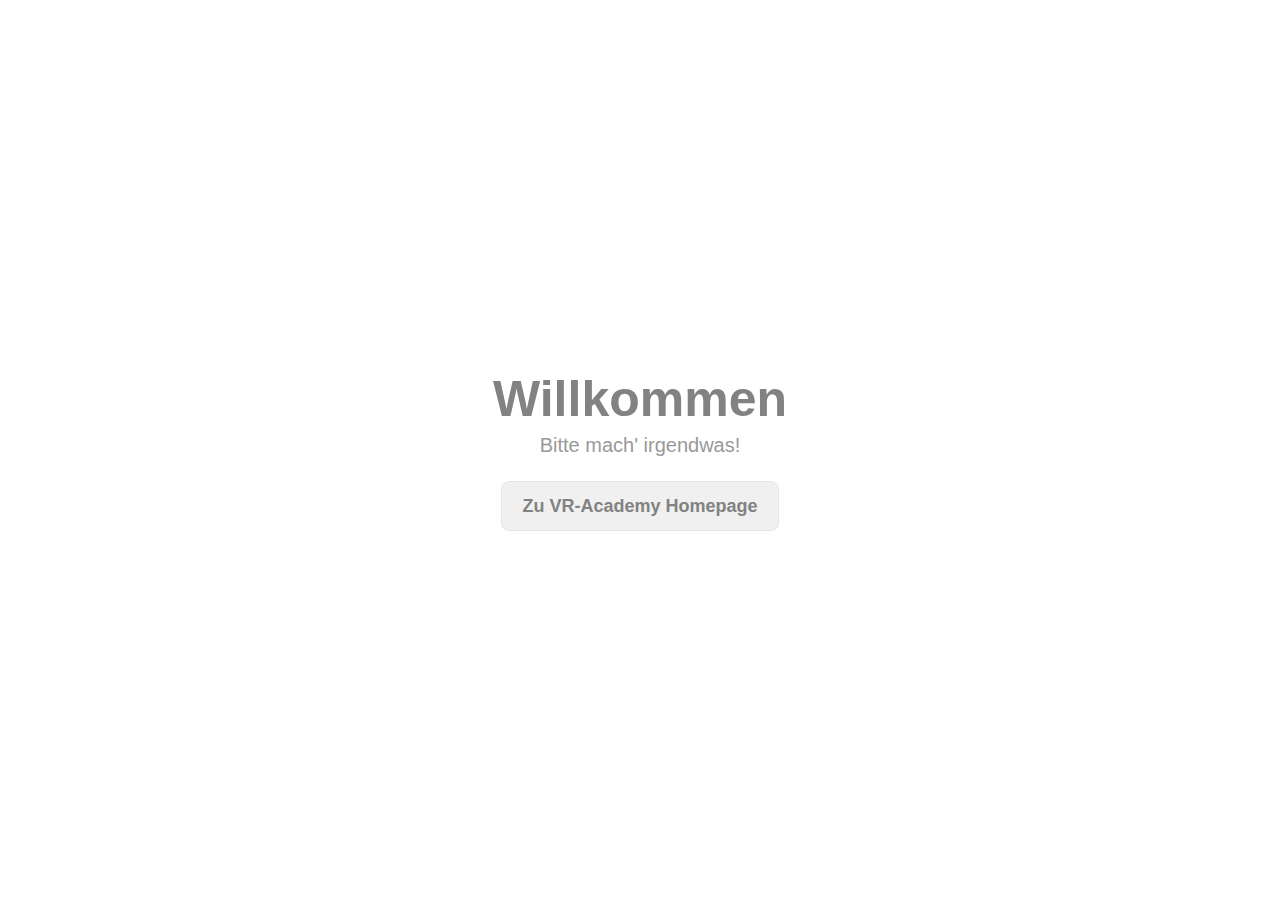
<file: welcome_logout/index.html>
<!DOCTYPE html>

<html lang="de">

<head>

	<!-- METAS -->
	<meta charset="UTF-8">
	<meta name="viewport" content="width=device-width, initial-scale=1">

    <!-- STYLES -->

    <!-- MY STYLE -->
    <link rel="stylesheet" type="text/css" href="css/style.css">

    <!-- ANIMATION -->
    <link rel="stylesheet" href="https://cdnjs.cloudflare.com/ajax/libs/animate.css/3.7.0/animate.min.css">

	<!-- TITLE -->
	<title>Verifizierung</title>
	
</head>

<body>

	<!-- LANDING -->
	<header id="landing">

		<h1 class='animated zoomInDown delay-0s'>Willkommen</h1>
		<p class='animated zoomInUp delay-0s'>Bitte mach' irgendwas!</p>
		<a href='https://apps.worldofvr.net/vracademy/' class='button animated tada delay-1s'>Zu VR-Academy Homepage</a>

	</header>
 
</body>

</html>
</file>
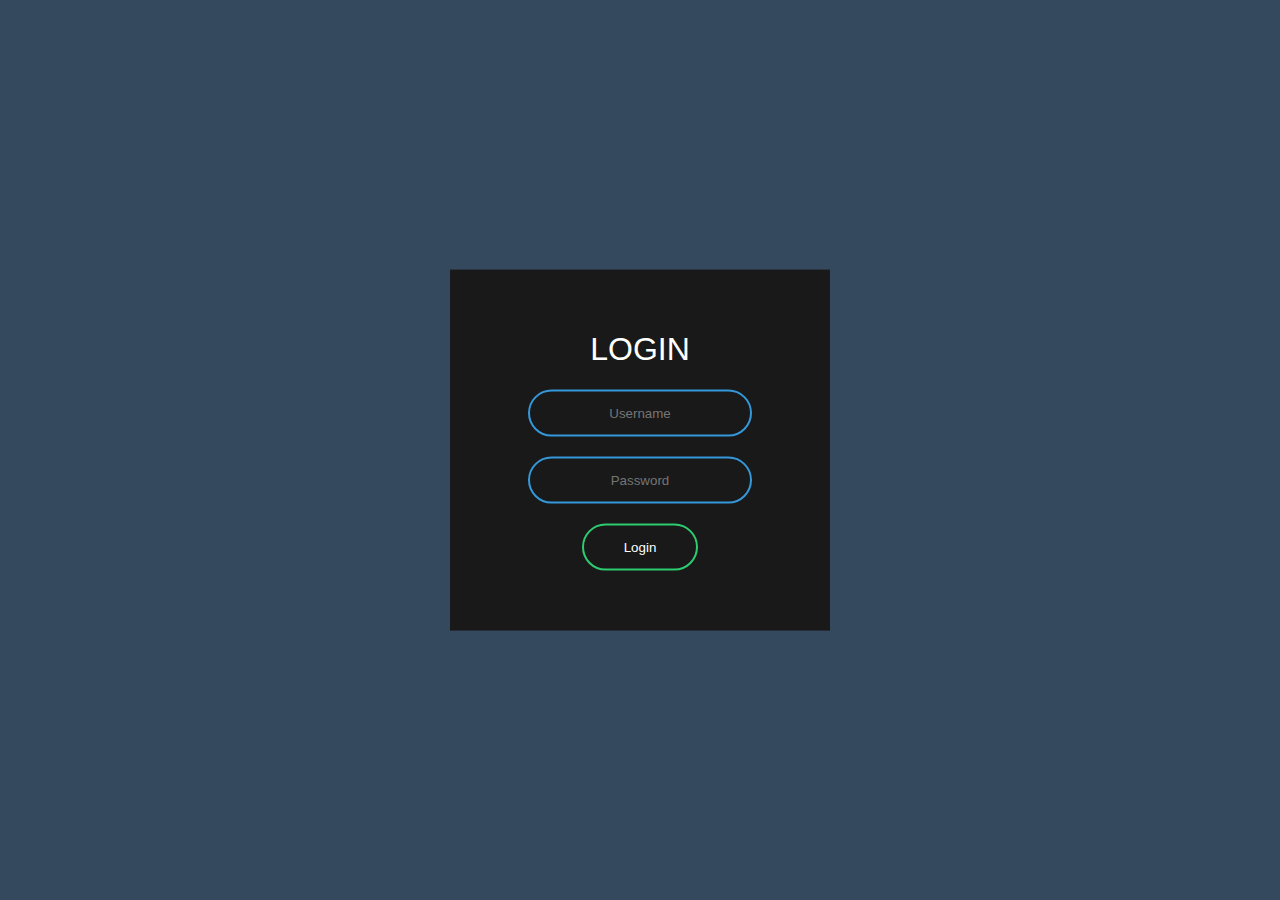
<file: Loginscreens/fieldanimation/index.html>
<!DOCTYPE html>
<html lang="en" dir="ltr">
  <head>
    <meta charset="utf-8">
    <title>َAnimated Login Form</title>
    <link rel="stylesheet" href="style.css">
  </head>
  <body>

<form class="box" action="index.html" method="post">
  <h1>Login</h1>
  <input type="text" name="" placeholder="Username">
  <input type="password" name="" placeholder="Password">
  <input type="submit" name="" value="Login">
</form>


  </body>
</html>
</file>
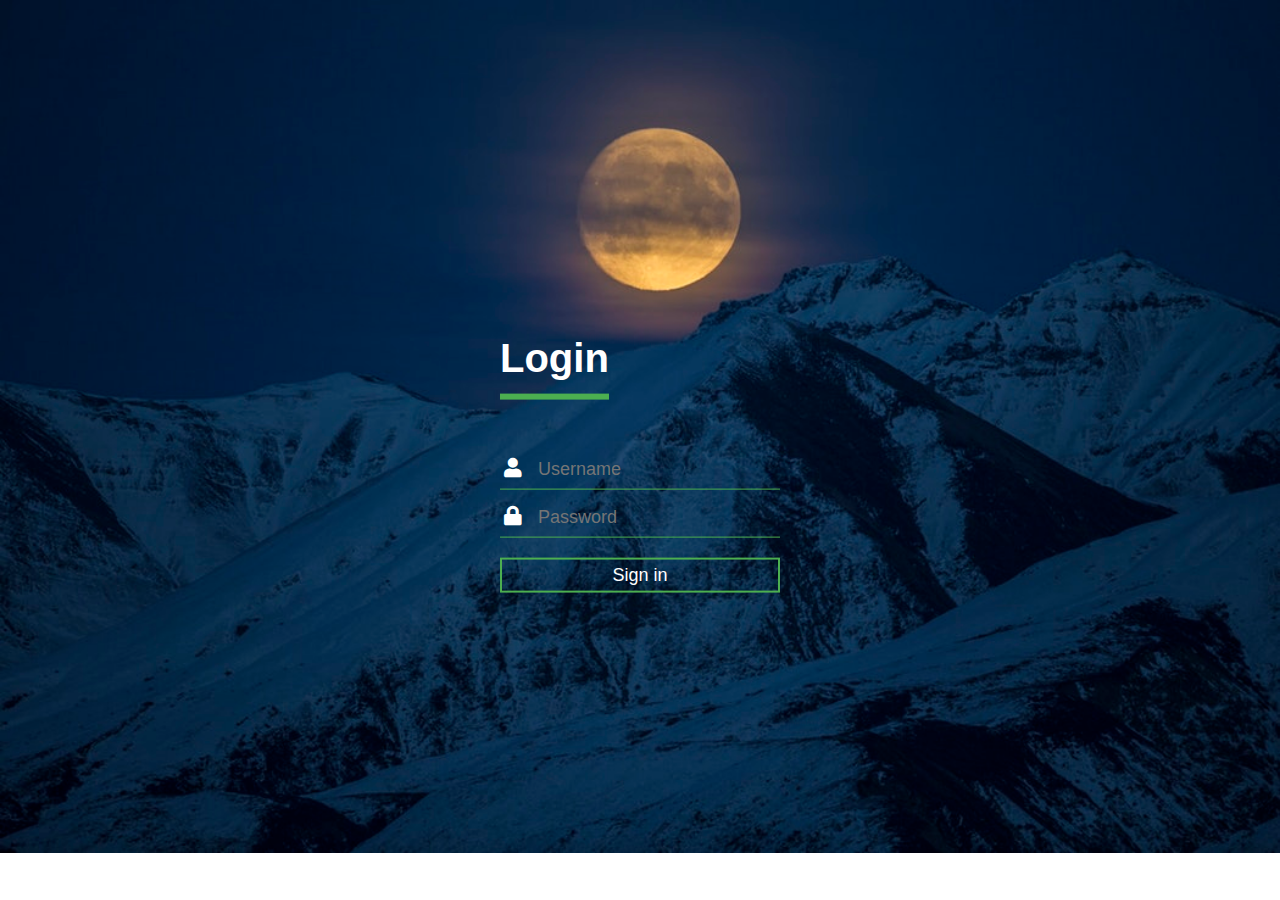
<file: Loginscreens/transparent/index.html>
<!DOCTYPE html>
<html lang="en" dir="ltr">
  <head>
    <meta charset="utf-8">
    <title></title>
    <link rel="stylesheet" href="style.css">
  </head>
  <body>
<div class="login-box">
  <h1>Login</h1>
  <div class="textbox">
    <i class="fas fa-user"></i>
    <input type="text" placeholder="Username">
  </div>

  <div class="textbox">
    <i class="fas fa-lock"></i>
    <input type="password" placeholder="Password">
  </div>

  <input type="button" class="btn" value="Sign in">
</div>
  </body>
</html>
</file>
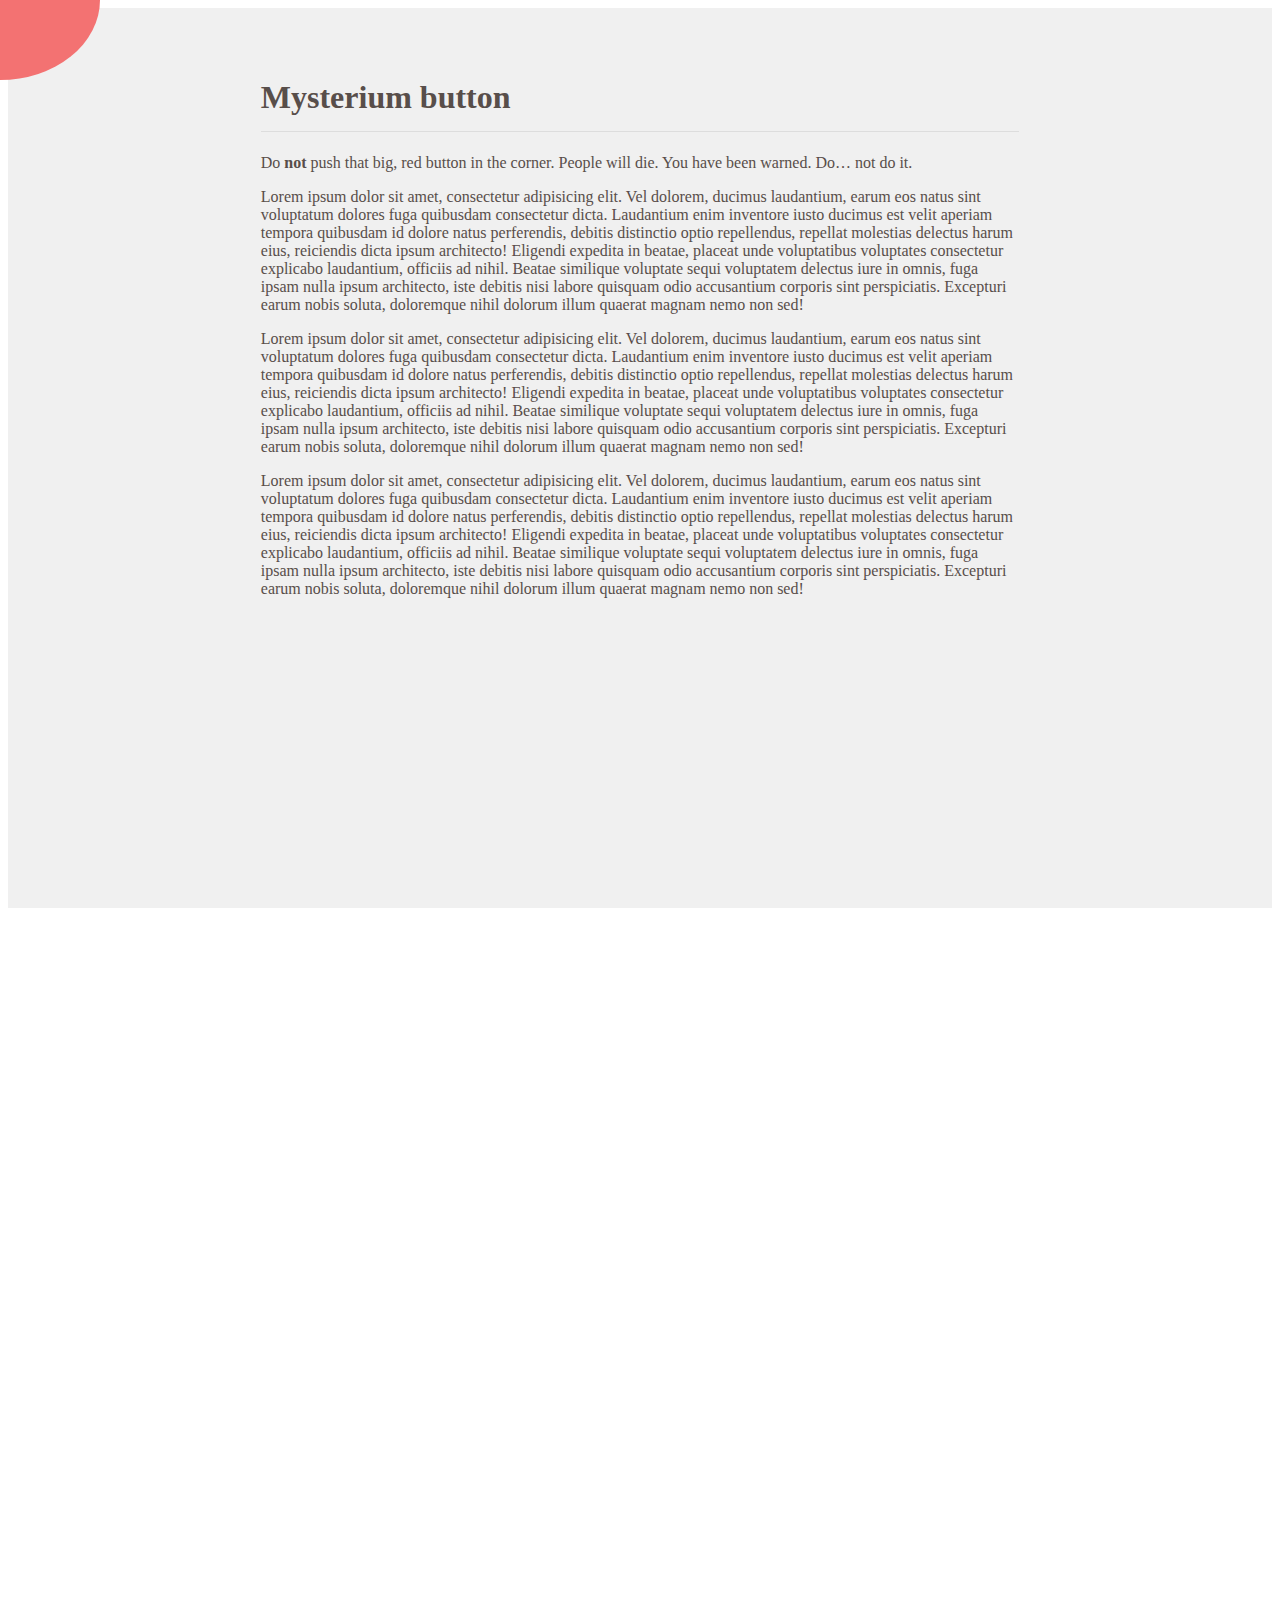
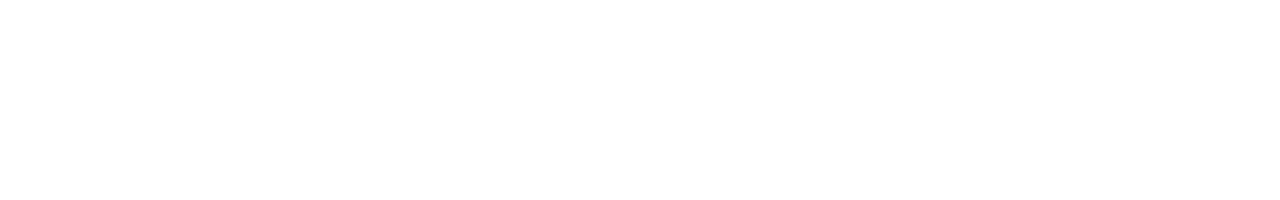
<file: Menus/offcanvas/index.html>
<!DOCTYPE html>
<html lang="en">
<head>
    <meta charset="UTF-8">
    <title>Title</title>

    <link rel="stylesheet" href="scss/style.css">
    <link rel="stylesheet" href="https://use.fontawesome.com/releases/v5.4.2/css/all.css"
          integrity="sha384-/rXc/GQVaYpyDdyxK+ecHPVYJSN9bmVFBvjA/9eOB+pb3F2w2N6fc5qB9Ew5yIns" crossorigin="anonymous">
</head>
<body>
<div class="page">
  <span class="menu_toggle">
    <i class="menu_open fa fa-bars fa-lg"></i>
    <i class="menu_close fa fa-times fa-lg"></i>
  </span>
    <ul class="menu_items">
        <li><a href="#"><i class="icon fa fa-signal fa-2x"></i> Ex1</a></li>
        <li><a href="#"><i class="icon fa fa-coffee fa-2x"></i> Ex2</a></li>
        <li><a href="#"><i class="icon fa fa-heart fa-2x"></i> Ex3</a></li>
    </ul>
    <main class="content">
        <div class="content_inner">
            <h1>Mysterium button</h1>
            <p>Do <strong>not</strong> push that big, red button in the corner. People will die. You have been warned. Do&hellip; not do it.</p>

            <p>Lorem ipsum dolor sit amet, consectetur adipisicing elit. Vel dolorem, ducimus laudantium, earum eos natus sint voluptatum dolores fuga quibusdam consectetur dicta. Laudantium enim inventore iusto ducimus est velit aperiam tempora quibusdam id dolore natus perferendis, debitis distinctio optio repellendus, repellat molestias delectus harum eius, reiciendis dicta ipsum architecto! Eligendi expedita in beatae, placeat unde voluptatibus voluptates consectetur explicabo laudantium, officiis ad nihil. Beatae similique voluptate sequi voluptatem delectus iure in omnis, fuga ipsam nulla ipsum architecto, iste debitis nisi labore quisquam odio accusantium corporis sint perspiciatis. Excepturi earum nobis soluta, doloremque nihil dolorum illum quaerat magnam nemo non sed!</p>

            <p>Lorem ipsum dolor sit amet, consectetur adipisicing elit. Vel dolorem, ducimus laudantium, earum eos natus sint voluptatum dolores fuga quibusdam consectetur dicta. Laudantium enim inventore iusto ducimus est velit aperiam tempora quibusdam id dolore natus perferendis, debitis distinctio optio repellendus, repellat molestias delectus harum eius, reiciendis dicta ipsum architecto! Eligendi expedita in beatae, placeat unde voluptatibus voluptates consectetur explicabo laudantium, officiis ad nihil. Beatae similique voluptate sequi voluptatem delectus iure in omnis, fuga ipsam nulla ipsum architecto, iste debitis nisi labore quisquam odio accusantium corporis sint perspiciatis. Excepturi earum nobis soluta, doloremque nihil dolorum illum quaerat magnam nemo non sed!</p>

            <p>Lorem ipsum dolor sit amet, consectetur adipisicing elit. Vel dolorem, ducimus laudantium, earum eos natus sint voluptatum dolores fuga quibusdam consectetur dicta. Laudantium enim inventore iusto ducimus est velit aperiam tempora quibusdam id dolore natus perferendis, debitis distinctio optio repellendus, repellat molestias delectus harum eius, reiciendis dicta ipsum architecto! Eligendi expedita in beatae, placeat unde voluptatibus voluptates consectetur explicabo laudantium, officiis ad nihil. Beatae similique voluptate sequi voluptatem delectus iure in omnis, fuga ipsam nulla ipsum architecto, iste debitis nisi labore quisquam odio accusantium corporis sint perspiciatis. Excepturi earum nobis soluta, doloremque nihil dolorum illum quaerat magnam nemo non sed!</p>
        </div>
    </main>
</div>

<script src="https://code.jquery.com/jquery-3.4.1.slim.min.js"
        integrity="sha256-pasqAKBDmFT4eHoN2ndd6lN370kFiGUFyTiUHWhU7k8="
        crossorigin="anonymous"></script>
<script src="js/actions.js"></script>
</body>
</html>
</file>
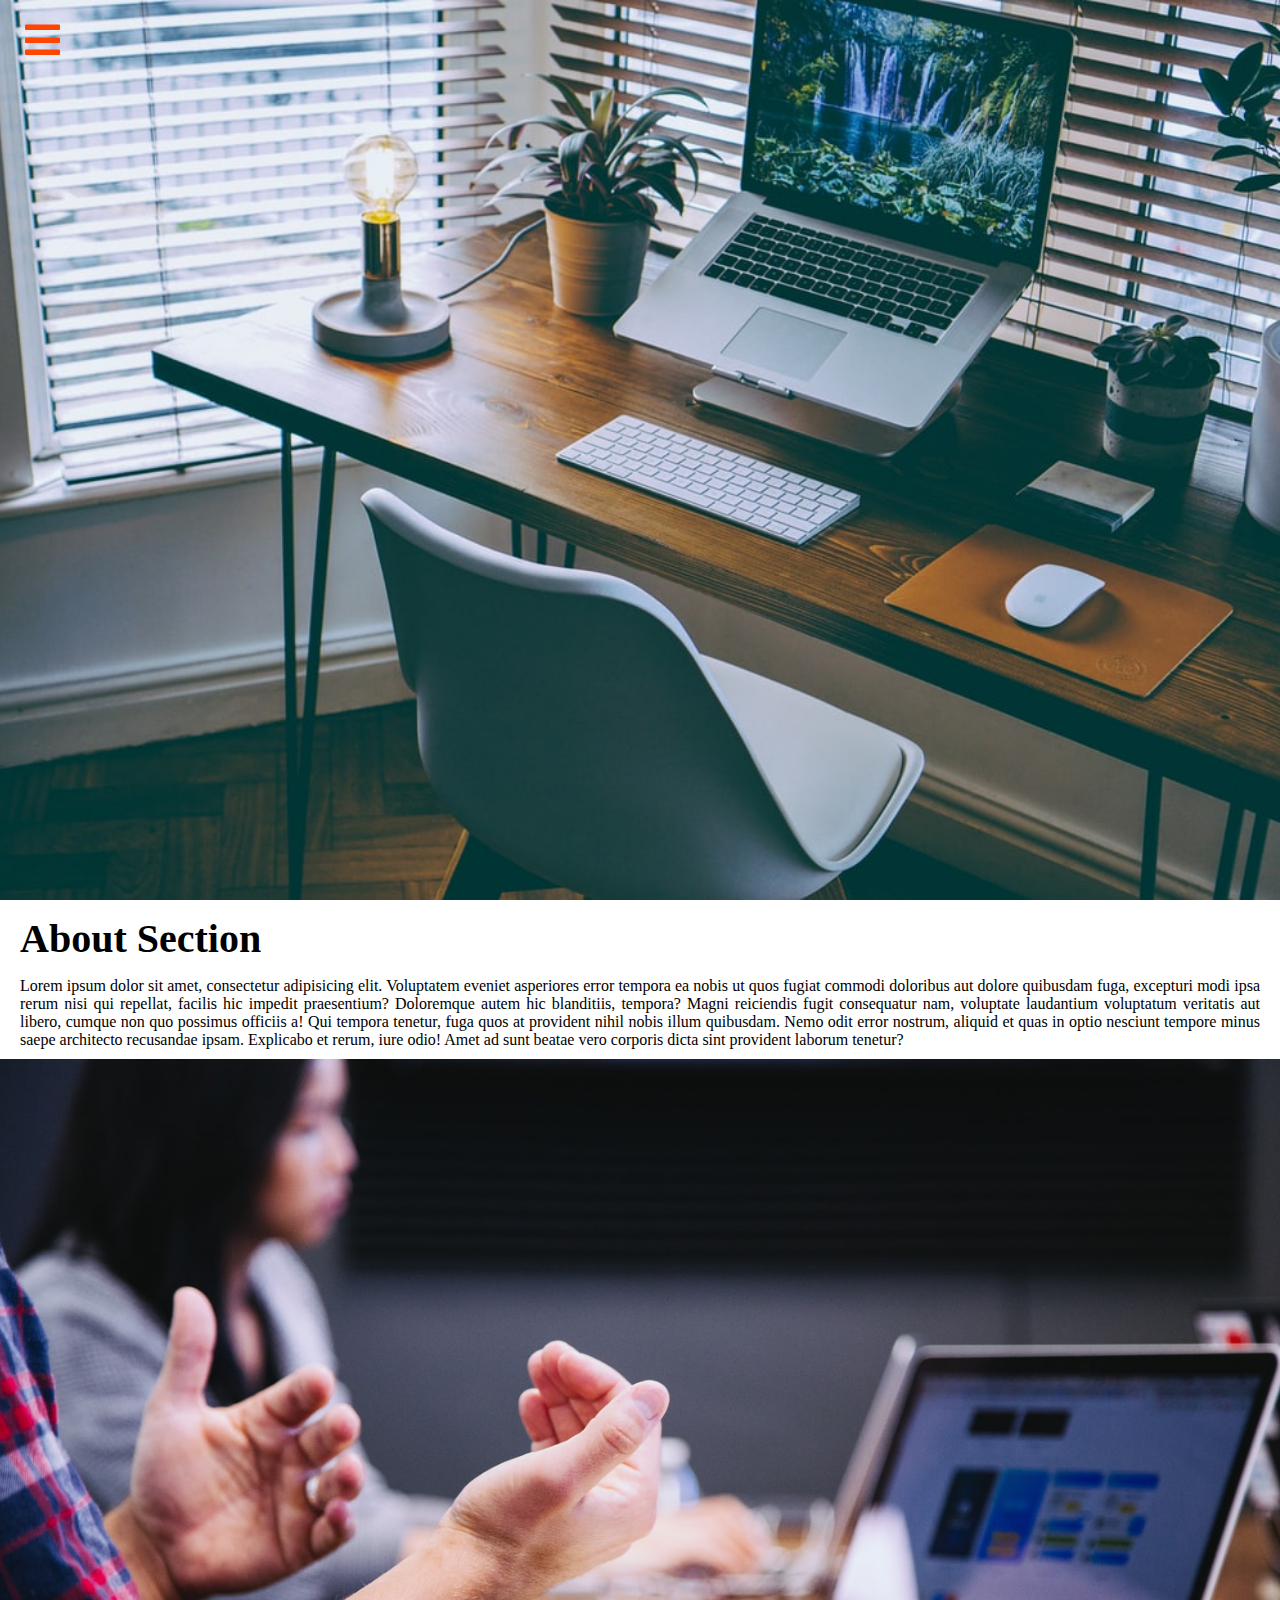
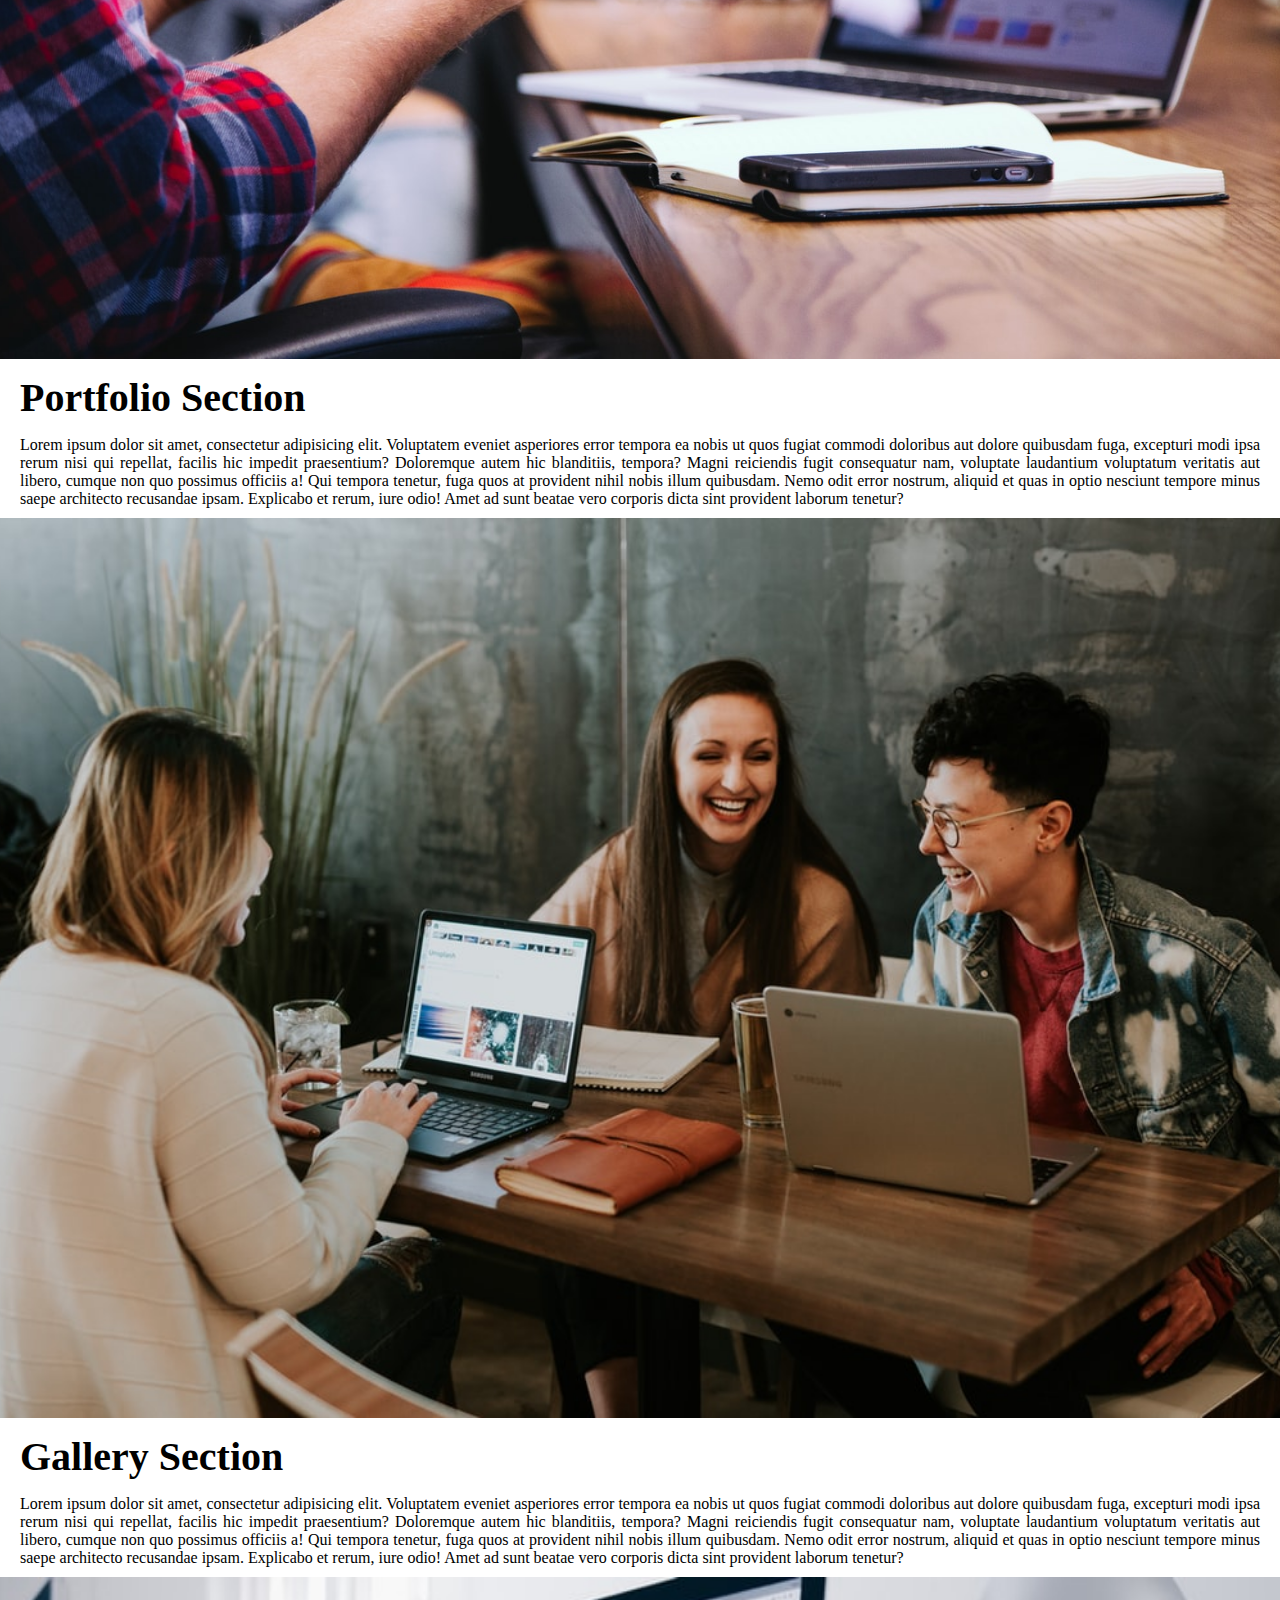
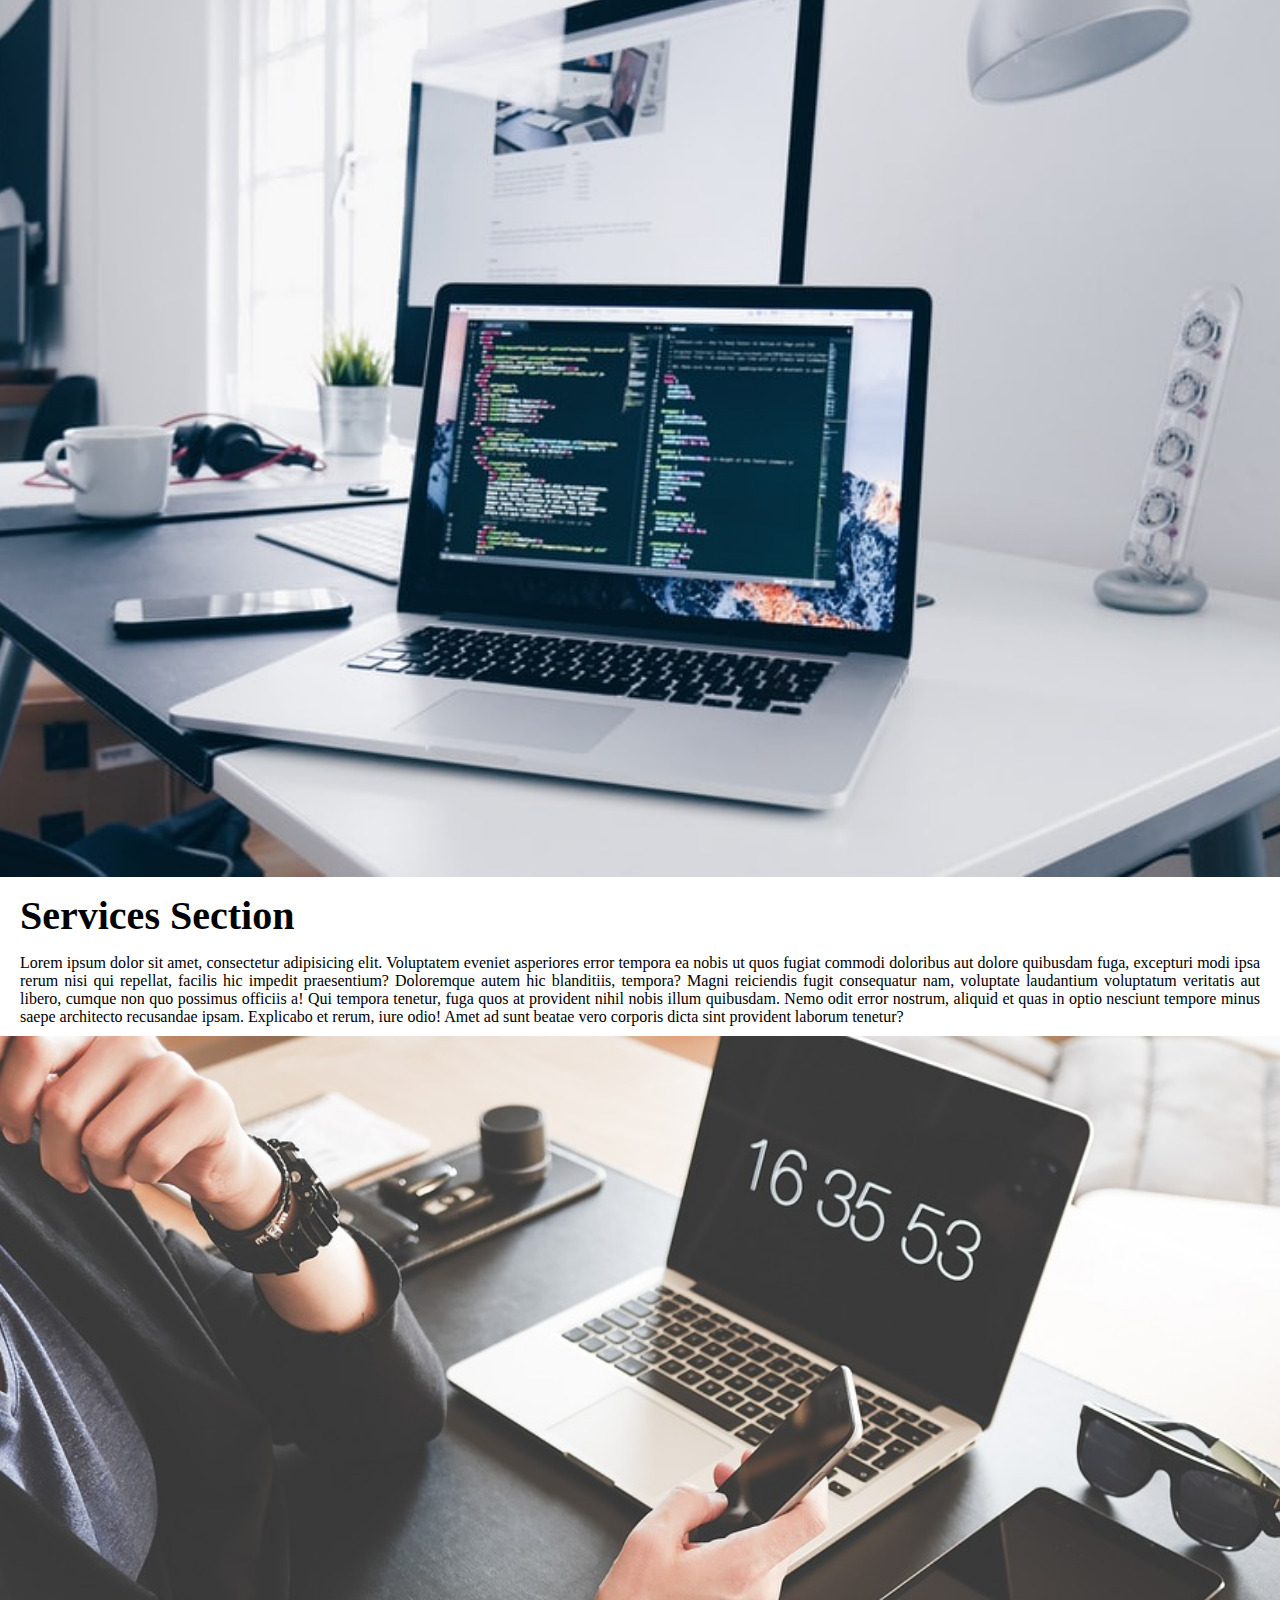
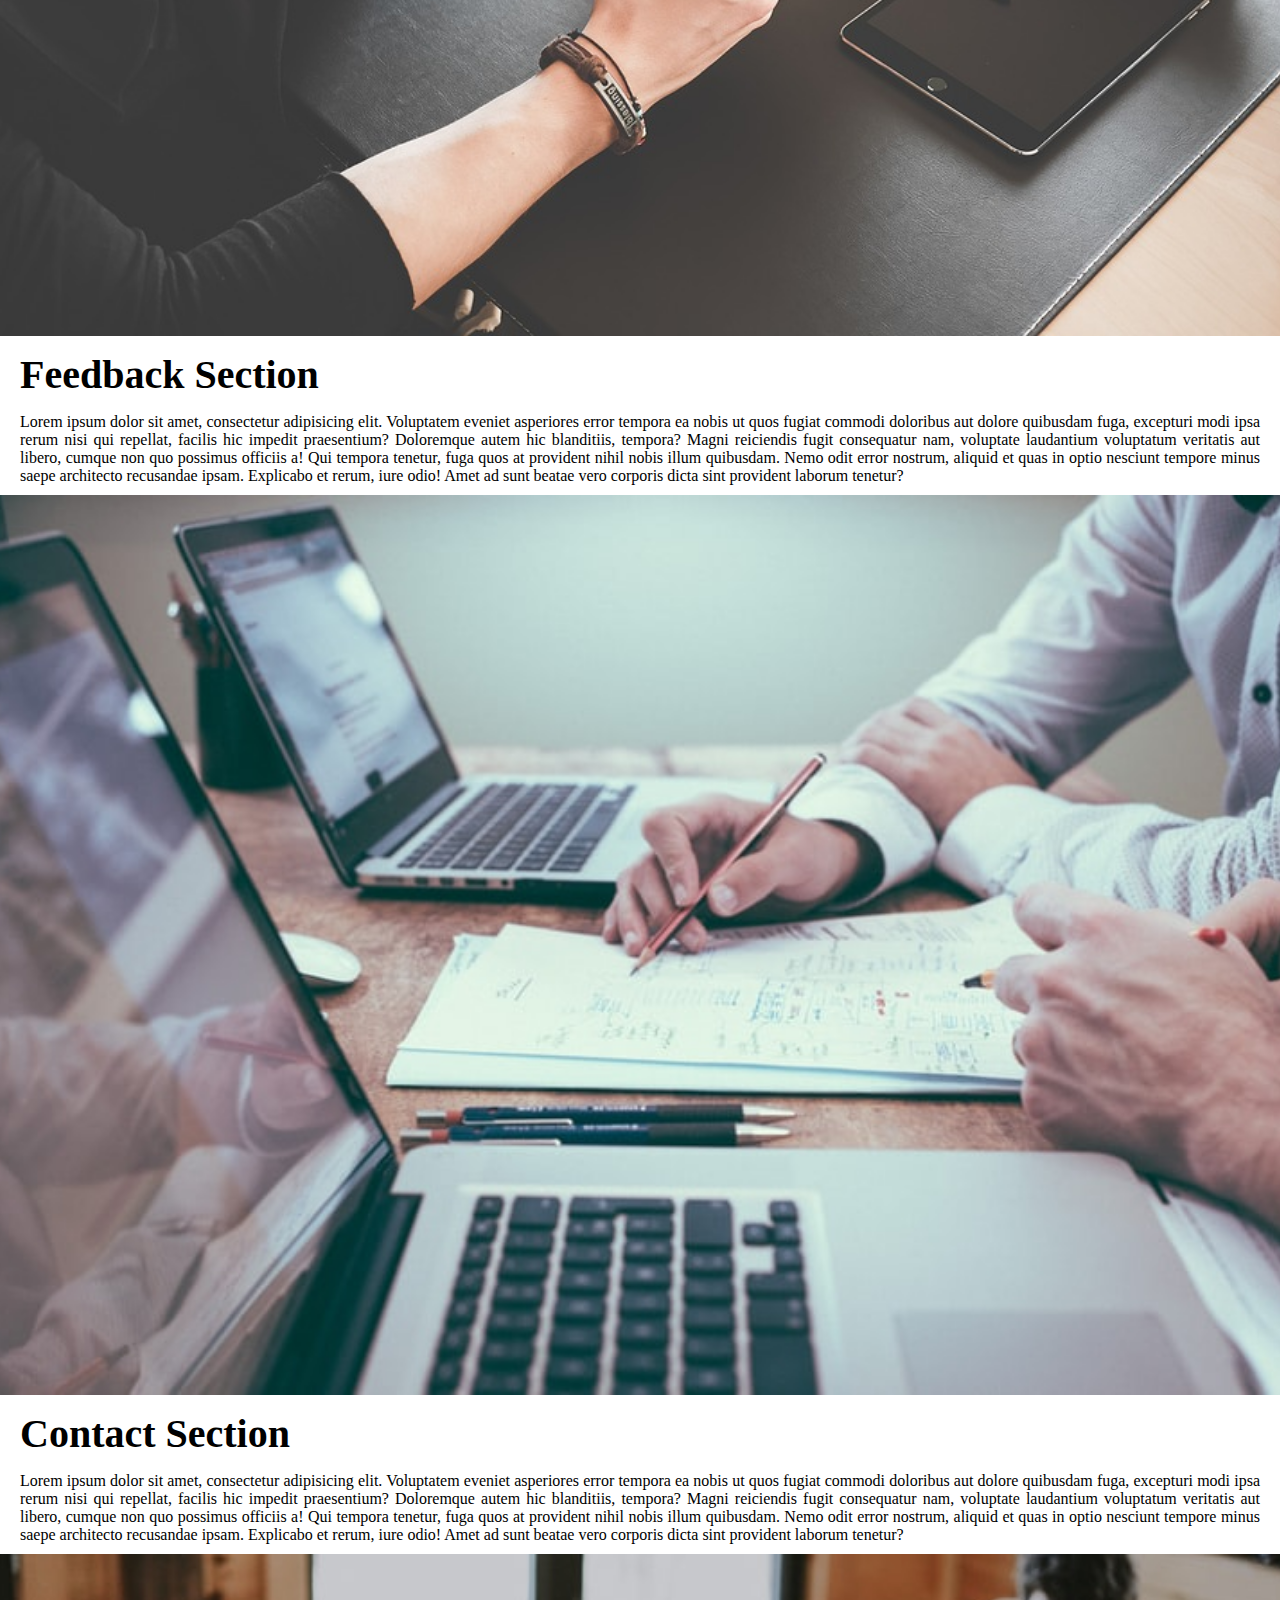
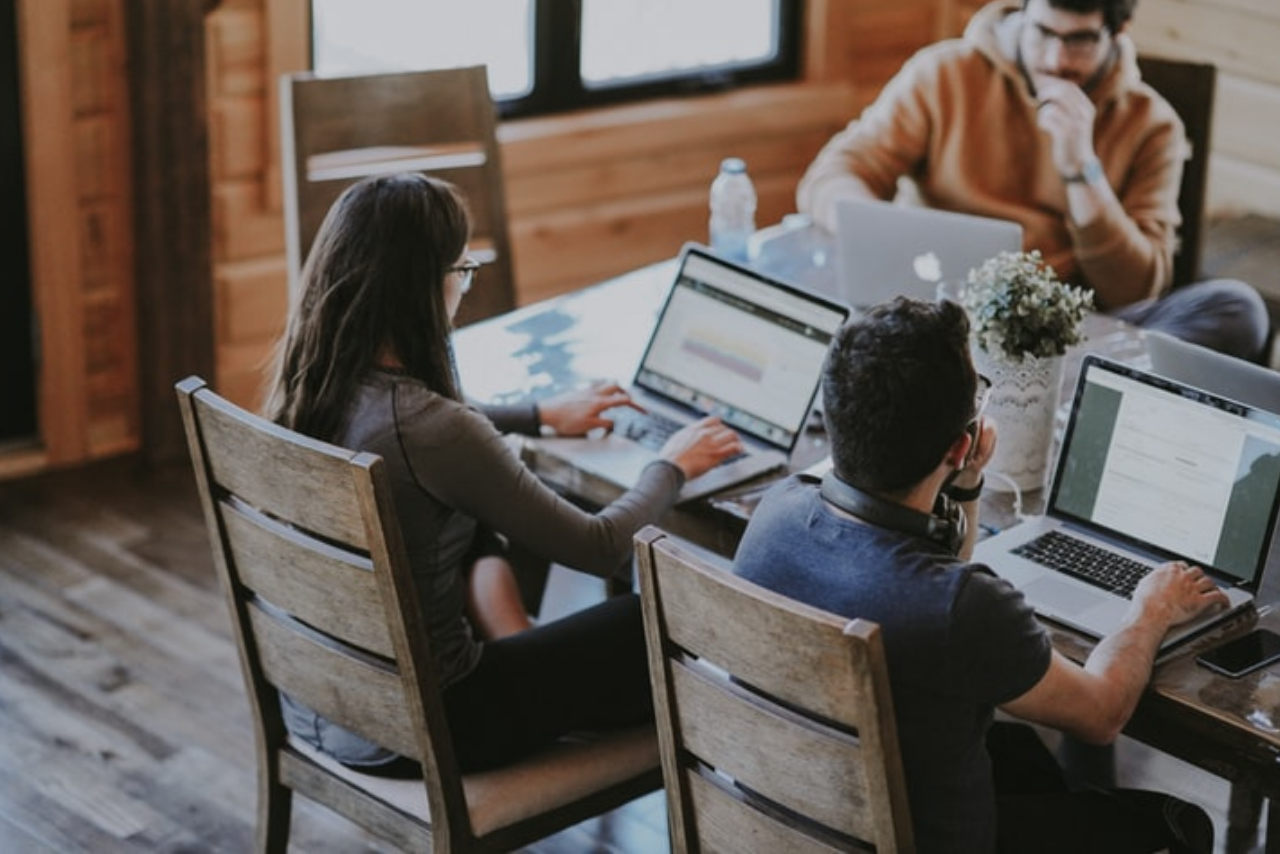
<file: Menus/static/index.html>
<!DOCTYPE html>
<html lang="en" dir="ltr">
  <head>
    <meta charset="utf-8">
    <title>Side Menu Bar</title>
    <link rel="stylesheet" href="style.css">
    <link rel="stylesheet" href="https://use.fontawesome.com/releases/v5.6.3/css/all.css">
    <script src="https://code.jquery.com/jquery-3.4.1.js"></script>
    <script>
      $(document).ready(function(){
        $('i').click(function(){
          $('ul').toggleClass('ul_show');
          $('section').toggleClass('slide_image');
        });
        $('li').click(function(){
          $(this).addClass('active').siblings().removeClass('active');
        });
      });

    </script>

  </head>
  <body>
    <ul>
      <li class="active"><a href="#">Home</a></li>
      <li><a href="#about">About</a></li>
      <li><a href="#portfolio">Portfolio</a></li>
      <li><a href="#gallery">Gallery</a></li>
      <li><a href="#services">Services</a></li>
      <li><a href="#feedback">Feedback</a></li>
      <li><a class="contact" href="#contact">Contact</a></li>
    </ul>
    <section>
      <i class="fas fa-bars"></i>
      <div class="sec1"></div>
      <h1 id="about">About Section</h1>
      <p>Lorem ipsum dolor sit amet, consectetur adipisicing elit. Voluptatem eveniet asperiores error tempora ea nobis ut quos fugiat commodi doloribus aut dolore quibusdam fuga, excepturi modi ipsa rerum nisi qui repellat, facilis hic impedit praesentium? Doloremque autem hic blanditiis, tempora? Magni reiciendis fugit consequatur nam, voluptate laudantium voluptatum veritatis aut libero, cumque non quo possimus officiis a! Qui tempora tenetur, fuga quos at provident nihil nobis illum quibusdam. Nemo odit error nostrum, aliquid et quas in optio nesciunt tempore minus saepe architecto recusandae ipsam. Explicabo et rerum, iure odio! Amet ad sunt beatae vero corporis dicta sint provident laborum tenetur?</p>
      <div class="sec2"></div>

      <h1 id="portfolio">Portfolio Section</h1>
      <p>Lorem ipsum dolor sit amet, consectetur adipisicing elit. Voluptatem eveniet asperiores error tempora ea nobis ut quos fugiat commodi doloribus aut dolore quibusdam fuga, excepturi modi ipsa rerum nisi qui repellat, facilis hic impedit praesentium? Doloremque autem hic blanditiis, tempora? Magni reiciendis fugit consequatur nam, voluptate laudantium voluptatum veritatis aut libero, cumque non quo possimus officiis a! Qui tempora tenetur, fuga quos at provident nihil nobis illum quibusdam. Nemo odit error nostrum, aliquid et quas in optio nesciunt tempore minus saepe architecto recusandae ipsam. Explicabo et rerum, iure odio! Amet ad sunt beatae vero corporis dicta sint provident laborum tenetur?</p>
      <div class="sec3"></div>

      <h1 id="gallery">Gallery Section</h1>
      <p>Lorem ipsum dolor sit amet, consectetur adipisicing elit. Voluptatem eveniet asperiores error tempora ea nobis ut quos fugiat commodi doloribus aut dolore quibusdam fuga, excepturi modi ipsa rerum nisi qui repellat, facilis hic impedit praesentium? Doloremque autem hic blanditiis, tempora? Magni reiciendis fugit consequatur nam, voluptate laudantium voluptatum veritatis aut libero, cumque non quo possimus officiis a! Qui tempora tenetur, fuga quos at provident nihil nobis illum quibusdam. Nemo odit error nostrum, aliquid et quas in optio nesciunt tempore minus saepe architecto recusandae ipsam. Explicabo et rerum, iure odio! Amet ad sunt beatae vero corporis dicta sint provident laborum tenetur?</p>
      <div class="sec4"></div>

      <h1 id="services">Services Section</h1>
      <p>Lorem ipsum dolor sit amet, consectetur adipisicing elit. Voluptatem eveniet asperiores error tempora ea nobis ut quos fugiat commodi doloribus aut dolore quibusdam fuga, excepturi modi ipsa rerum nisi qui repellat, facilis hic impedit praesentium? Doloremque autem hic blanditiis, tempora? Magni reiciendis fugit consequatur nam, voluptate laudantium voluptatum veritatis aut libero, cumque non quo possimus officiis a! Qui tempora tenetur, fuga quos at provident nihil nobis illum quibusdam. Nemo odit error nostrum, aliquid et quas in optio nesciunt tempore minus saepe architecto recusandae ipsam. Explicabo et rerum, iure odio! Amet ad sunt beatae vero corporis dicta sint provident laborum tenetur?</p>
      <div class="sec5"></div>

      <h1 id="feedback">Feedback Section</h1>
      <p>Lorem ipsum dolor sit amet, consectetur adipisicing elit. Voluptatem eveniet asperiores error tempora ea nobis ut quos fugiat commodi doloribus aut dolore quibusdam fuga, excepturi modi ipsa rerum nisi qui repellat, facilis hic impedit praesentium? Doloremque autem hic blanditiis, tempora? Magni reiciendis fugit consequatur nam, voluptate laudantium voluptatum veritatis aut libero, cumque non quo possimus officiis a! Qui tempora tenetur, fuga quos at provident nihil nobis illum quibusdam. Nemo odit error nostrum, aliquid et quas in optio nesciunt tempore minus saepe architecto recusandae ipsam. Explicabo et rerum, iure odio! Amet ad sunt beatae vero corporis dicta sint provident laborum tenetur?</p>
      <div class="sec6"></div>

      <h1 id="contact">Contact Section</h1>
      <p>Lorem ipsum dolor sit amet, consectetur adipisicing elit. Voluptatem eveniet asperiores error tempora ea nobis ut quos fugiat commodi doloribus aut dolore quibusdam fuga, excepturi modi ipsa rerum nisi qui repellat, facilis hic impedit praesentium? Doloremque autem hic blanditiis, tempora? Magni reiciendis fugit consequatur nam, voluptate laudantium voluptatum veritatis aut libero, cumque non quo possimus officiis a! Qui tempora tenetur, fuga quos at provident nihil nobis illum quibusdam. Nemo odit error nostrum, aliquid et quas in optio nesciunt tempore minus saepe architecto recusandae ipsam. Explicabo et rerum, iure odio! Amet ad sunt beatae vero corporis dicta sint provident laborum tenetur?</p>
      <div class="sec7"></div>
    </section>

  </body>
</html>
</file>
<file: welcome_logout/css/style.css>
/* GROUND PLAN */

* {
    margin: 0;
    padding: 0;
}

body {
    margin: 0;
    font-family: Arial, "Helvetica Neue", Helvetica, sans-serif;
    font-size: 17px;
    line-height: 1.6;
}

/* LANDING */

#landing {
    background-image: url('');
    background-size: cover;
    background-position: center;
    height: 100vh;
    display: flex;
    flex-direction: column;
    justify-content: center;
    align-items: center;
    text-align: center;
    padding: 0 20px;
}

#landing h1 {
    font-size: 50px;
    line-height: 1.2;
    color: #828282;
}

#landing p {
    font-size: 20px;
    color: #999999;
}

#landing .button {
    background-color: #f0f0f0;
    font-size: 18px;
    font-weight: bold;
    text-decoration: none;
    color: #828282;
    border: #e6e6e6 1px solid;
    padding: 10px 20px;
    border-radius: 8px;
    margin-top: 20px;
}

#landing .button:hover {
    background-color: #dddddd;
}
</file>
<file: Loginscreens/fieldanimation/style.css>
body{
  margin: 0;
  padding: 0;
  font-family: sans-serif;
  background: #34495e;
}
.box{
  width: 300px;
  padding: 40px;
  position: absolute;
  top: 50%;
  left: 50%;
  transform: translate(-50%,-50%);
  background: #191919;
  text-align: center;
}
.box h1{
  color: white;
  text-transform: uppercase;
  font-weight: 500;
}
.box input[type = "text"],.box input[type = "password"]{
  border:0;
  background: none;
  display: block;
  margin: 20px auto;
  text-align: center;
  border: 2px solid #3498db;
  padding: 14px 10px;
  width: 200px;
  outline: none;
  color: white;
  border-radius: 24px;
  transition: 0.25s;
}
.box input[type = "text"]:focus,.box input[type = "password"]:focus{
  width: 280px;
  border-color: #2ecc71;
}
.box input[type = "submit"]{
  border:0;
  background: none;
  display: block;
  margin: 20px auto;
  text-align: center;
  border: 2px solid #2ecc71;
  padding: 14px 40px;
  outline: none;
  color: white;
  border-radius: 24px;
  transition: 0.25s;
  cursor: pointer;
}
.box input[type = "submit"]:hover{
  background: #2ecc71;
}
</file>
<file: Menus/offcanvas/scss/style.css>
* {
  box-sizing: border-box; }

html,
body {
  height: 100%;
  overflow: hidden; }

.page {
  height: 100%;
  background-color: #584E4A; }

.content {
  height: 200%;
  transform-origin: top left;
  transition: transform 0.7s cubic-bezier(1, 0.005, 0.24, 1);
  background-color: #f0f0f0; }

.content_inner {
  height: 50%;
  overflow-y: auto;
  padding: 50px 20%; }

/* basically all styling from now on */
.menu_toggle {
  z-index: 900;
  position: fixed;
  top: 0;
  left: 0;
  display: block;
  cursor: pointer;
  width: 100px;
  height: 80px;
  background-color: #F37272;
  border-bottom-right-radius: 100%; }
  .menu_toggle:active i {
    opacity: 0.8; }
  .menu_toggle i {
    color: #f0f0f0; }
  .menu_toggle .menu_open,
  .menu_toggle .menu_close {
    position: absolute;
    top: 50%;
    left: 50%;
    margin-top: -15px;
    margin-left: -12px;
    transition: transform 0.7s cubic-bezier(1, 0.005, 0.24, 1); }
  .menu_toggle .menu_open {
    transform-origin: -100px -100px; }
  .menu_toggle .menu_close {
    transform: rotate(20deg);
    transform-origin: -100px -160px; }

.menu_items {
  position: fixed;
  bottom: 0;
  left: 50px;
  list-style-type: none;
  margin: 0;
  padding: 0; }
  .menu_items li {
    height: 60px;
    margin-bottom: 30px;
    transform: translateX(-300px);
    transition: transform 0.7s 0s cubic-bezier(1, 0.005, 0.24, 1); }
    .menu_items li:nth-child(2) {
      margin-left: 40px; }
    .menu_items li:nth-child(3) {
      margin-left: 80px; }
  .menu_items a {
    display: block;
    text-decoration: none;
    text-transform: uppercase;
    letter-spacing: 2px;
    color: #a4a4a4;
    transition: color .2s; }
    .menu_items a .icon {
      position: relative;
      display: inline-block;
      margin-right: 25px;
      color: #f0f0f0; }
      .menu_items a .icon:after {
        position: absolute;
        top: 50%;
        left: 50%;
        content: '';
        display: block;
        width: 60px;
        height: 60px;
        margin-left: -33px;
        margin-top: -32px;
        border-radius: 100%;
        border: 2px solid #f0f0f0;
        transition: border-color .2s; }
    .menu_items a:hover {
      color: #f0f0f0; }
      .menu_items a:hover .icon:after {
        border-color: #F37272; }
    .menu_items a:active .icon {
      color: #F37272; }

/* Let's open up the menu */
.shazam {
  /*.content_inner {
    height: 100%;
  }*/ }
  .shazam .content {
    transform: rotate(-30deg); }
  .shazam .menu_open {
    transform: rotate(-20deg); }
  .shazam .menu_close {
    transform: rotate(0); }
  .shazam .menu_items li {
    transform: translateX(0);
    transition: transform 0.35s 0.45s cubic-bezier(0.175, 0.885, 0.32, 1.275); }
    .shazam .menu_items li:nth-child(2) {
      transition-delay: .47s; }
    .shazam .menu_items li:nth-child(3) {
      transition-delay: .48s; }

h1 {
  padding-bottom: 15px;
  border-bottom: 1px solid #ddd; }

body {
  color: #584E4A; }

/*# sourceMappingURL=style.css.map */
</file>
<file: Menus/static/style.css>
*{
  padding: 0;
  margin: 0;
  text-decoration: none;
  list-style: none;
  box-sizing: border-box;
}
html{
  scroll-behavior: smooth;
}
body{
  font-family: montserrat;
}
ul{
  position: fixed;
  top: 0;
  left: 0;
  margin-left: -240px;
  width: 240px;
  background: #1e1e1e;
  height: 100vh;
  overflow-y: auto;
  transition: all .3s;
}
ul li{
  height: 65px;
  outline: none;
}
ul li a{
  display: block;
  height: 100%;
  width: 100%;
  line-height: 70px;
  font-size: 20px;
  color: white;
  padding-left: 10%;
  background: #1e1e1e;
  border-top: 1px solid rgba(255,255,255,.1);
  border-bottom: 1px solid black;
  border-left: 5px solid transparent;
}
li a.contact{
  border-bottom: 1px solid rgba(0,0,0,.5);
}
.active a{
  color: #B93632;
  border-left: 5px solid #B93632;
  background: #1B1B1B;
}
section{
  margin-left: 0px;
  transition: all .3s;
}
i{
  position: fixed;
  margin: 20px 25px;
  font-size: 40px;
  color: orangered;
  cursor: pointer;
}
.sec1{
  margin-left: -20px;
  background: url(home.jpg) no-repeat;
  background-size: cover;
  height: 100vh;
}
.sec2{
  margin-left: -20px;
  background: url(about.jpg) no-repeat;
  background-size: cover;
  height: 100vh;
}
.sec3{
  margin-left: -20px;
  background: url(portfolio.jpg) no-repeat;
  background-size: cover;
  height: 100vh;
}
.sec4{
  margin-left: -20px;
  background: url(gallery.jpg) no-repeat;
  background-size: cover;
  height: 100vh;
}
.sec5{
  margin-left: -20px;
  background: url(services.jpg) no-repeat;
  background-size: cover;
  height: 100vh;
}
.sec6{
  margin-left: -20px;
  background: url(feedback.jpg) no-repeat;
  background-size: cover;
  height: 100vh;
}
.sec7{
  margin-left: -20px;
  background: url(contact.jpg) no-repeat;
  background-size: cover;
  height: 100vh;
}
h1{
  font-size: 40px;
  padding: 15px 20px;
}
p{
  padding: 0 20px 10px 20px;
  text-align: justify;
}
.ul_show{
  margin-left: 0px;
}
.slide_image{
  margin-left: 260px;
}
</file>
<file: Loginscreens/transparent/style.css>
@import "https://use.fontawesome.com/releases/v5.5.0/css/all.css";
body{
  margin: 0;
  padding: 0;
  font-family: sans-serif;
  background: url(bg.jpg) no-repeat;
  background-size: cover;
}
.login-box{
  width: 280px;
  position: absolute;
  top: 50%;
  left: 50%;
  transform: translate(-50%,-50%);
  color: white;
}
.login-box h1{
  float: left;
  font-size: 40px;
  border-bottom: 6px solid #4caf50;
  margin-bottom: 50px;
  padding: 13px 0;
}
.textbox{
  width: 100%;
  overflow: hidden;
  font-size: 20px;
  padding: 8px 0;
  margin: 8px 0;
  border-bottom: 1px solid #4caf50;
}
.textbox i{
  width: 26px;
  float: left;
  text-align: center;
}
.textbox input{
  border: none;
  outline: none;
  background: none;
  color: white;
  font-size: 18px;
  width: 80%;
  float: left;
  margin: 0 10px;
}
.btn{
  width: 100%;
  background: none;
  border: 2px solid #4caf50;
  color: white;
  padding: 5px;
  font-size: 18px;
  cursor: pointer;
  margin: 12px 0;
}
</file>
